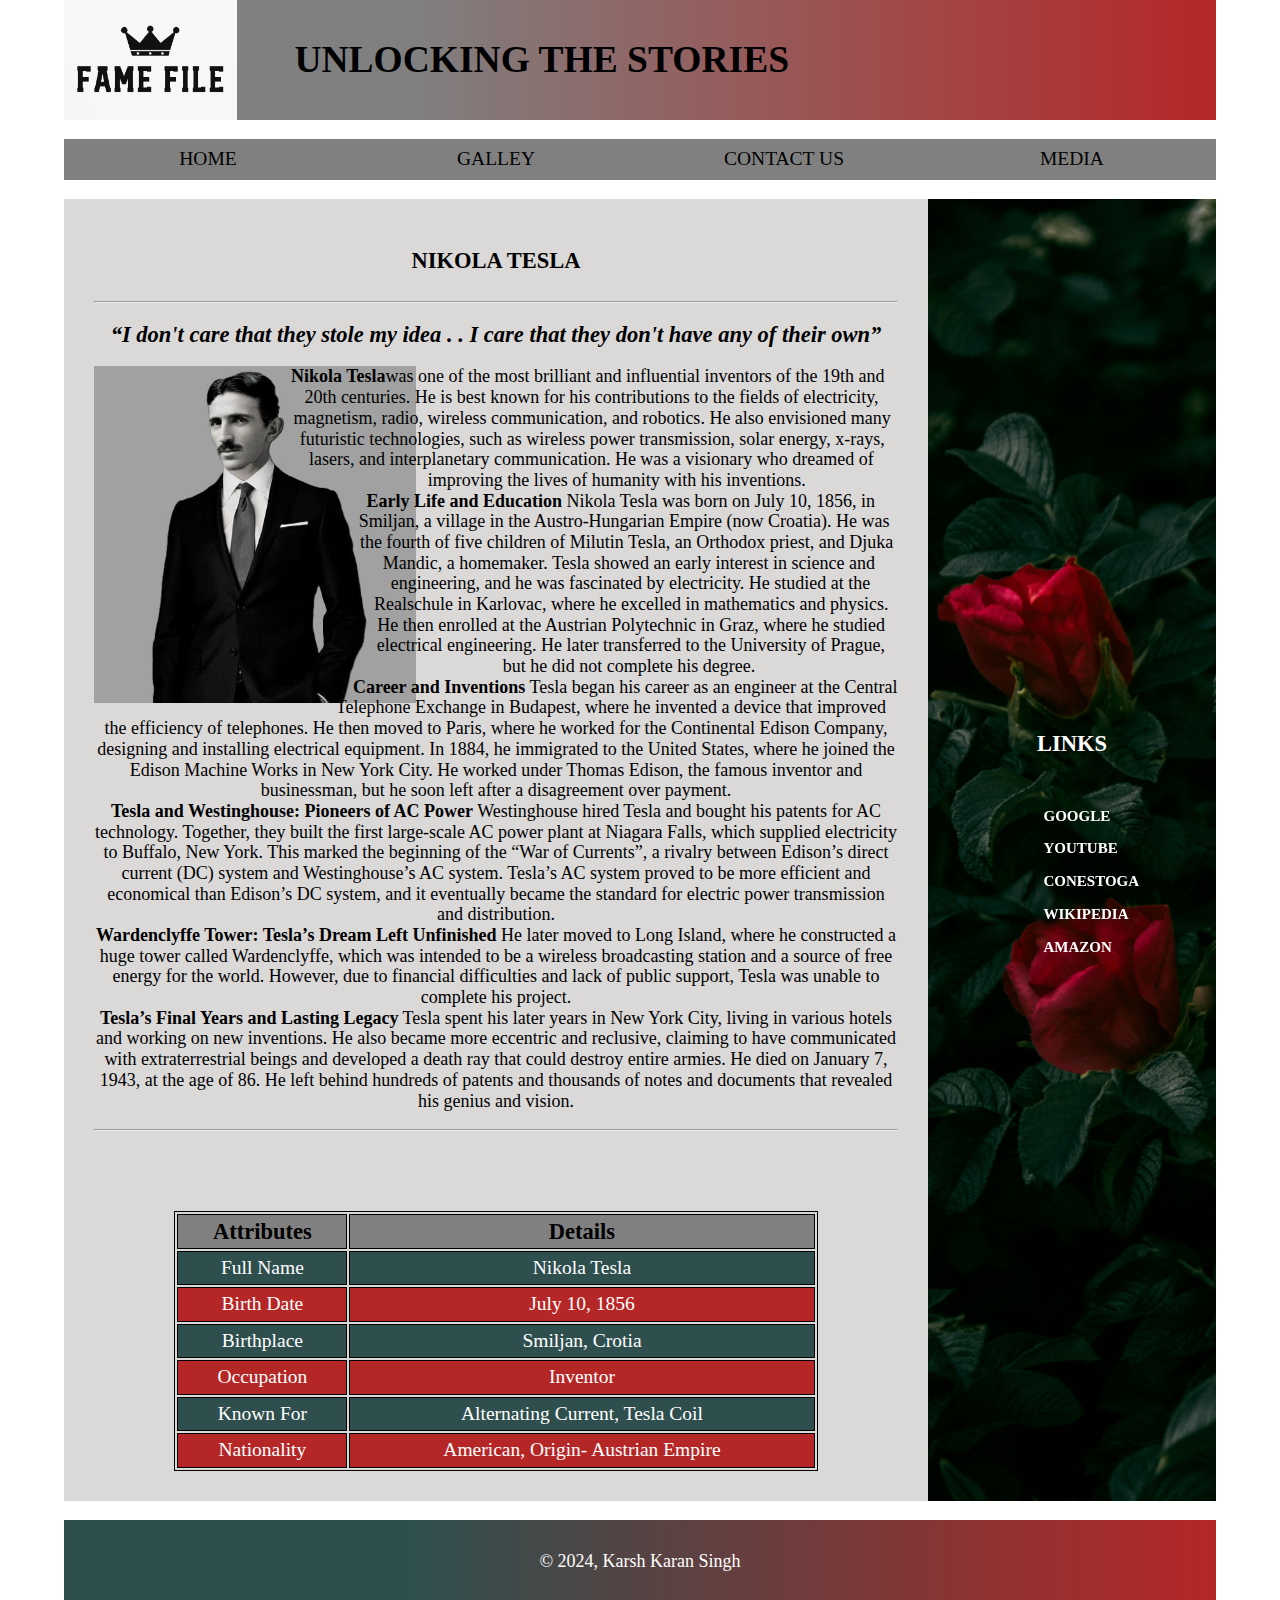
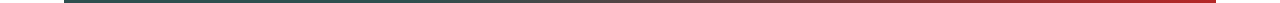
<file: index.html>
<!DOCTYPE html>
<html lang="en">
<head>
    <meta charset="UTF-8">
    <meta name="viewport" content="width=device-width, initial-scale=1.0">
    <meta name="description" content="This is Home Page of Website, it contains Biography of Nikola Tesla.">
    <meta name="keywords" content="Nikola Tesla, Science, famous, celebrity, scientist, biography">
    <title>Home</title>
    <link rel="stylesheet" href="css/normalize.css">
    <link rel="stylesheet" href="css/style.css">
</head>
<body>
    <header>
        <img src="img/logo.png" alt="logo">
        <h1>UNLOCKING THE STORIES</h1>
    </header>

    <nav>
        <ul>
            <li><a href="index.html">HOME</a></li>
            <li><a href="gallery.html">GALLEY</a></li>
            <li><a href="contact.html">CONTACT US</a>
                <ul>
                    <li><a href="contact.html">This Page</a></li>
                    <li><a href="">Instagram</a></li>
                    <li><a href="">Facebook</a></li>
                    <li><a href="">X</a></li>
                </ul>
            </li>
            <li><a href="media.html">MEDIA</a></li>
        </ul>
    </nav>

    <section id="outside">
        <main>
            <h2>NIKOLA TESLA</h2>
            <!-- https://karshkaransingh.github.io/karshkaransingh/ -->
            <section>
                <hr>
                <h2><i>“I don't care that they stole my idea . . I care that they don't have any of their own”</i></h2>
                <section id="nikola-bio">
                    <section id="nikola">
                        <img src="img/Tesla Nikola c.jpeg" alt="Nikola Tesla" id="nikola-pic">
                        <p>
                            <b>Nikola Tesla</b>was one of the most brilliant and influential inventors of the 19th and 20th centuries. He is best known for his contributions to the fields of electricity, magnetism, radio, wireless communication, and robotics. He also envisioned many futuristic technologies, such as wireless power transmission, solar energy, x-rays, lasers, and interplanetary communication. He was a visionary who dreamed of improving the lives of humanity with his inventions.
                            <br>
                            <b>Early Life and Education</b>
                            Nikola Tesla was born on July 10, 1856, in Smiljan, a village in the Austro-Hungarian Empire (now Croatia). He was the fourth of five children of Milutin Tesla, an Orthodox priest, and Djuka Mandic, a homemaker. Tesla showed an early interest in science and engineering, and he was fascinated by electricity. He studied at the Realschule in Karlovac, where he excelled in mathematics and physics. He then enrolled at the Austrian Polytechnic in Graz, where he studied electrical engineering. He later transferred to the University of Prague, but he did not complete his degree.
                            <br>
                            <b>Career and Inventions</b>
                            Tesla began his career as an engineer at the Central Telephone Exchange in Budapest, where he invented a device that improved the efficiency of telephones. He then moved to Paris, where he worked for the Continental Edison Company, designing and installing electrical equipment. In 1884, he immigrated to the United States, where he joined the Edison Machine Works in New York City. He worked under Thomas Edison, the famous inventor and businessman, but he soon left after a disagreement over payment.
                            <br>
                            <b>Tesla and Westinghouse: Pioneers of AC Power</b>
                            Westinghouse hired Tesla and bought his patents for AC technology. Together, they built the first large-scale AC power plant at Niagara Falls, which supplied electricity to Buffalo, New York. This marked the beginning of the “War of Currents”, a rivalry between Edison’s direct current (DC) system and Westinghouse’s AC system. Tesla’s AC system proved to be more efficient and economical than Edison’s DC system, and it eventually became the standard for electric power transmission and distribution.
                            <br>
                            <b>Wardenclyffe Tower: Tesla’s Dream Left Unfinished</b>
                            He later moved to Long Island, where he constructed a huge tower called Wardenclyffe, which was intended to be a wireless broadcasting station and a source of free energy for the world. However, due to financial difficulties and lack of public support, Tesla was unable to complete his project.
                            <br>
                            <b>Tesla’s Final Years and Lasting Legacy</b>
                            Tesla spent his later years in New York City, living in various hotels and working on new inventions. He also became more eccentric and reclusive, claiming to have communicated with extraterrestrial beings and developed a death ray that could destroy entire armies. He died on January 7, 1943, at the age of 86. He left behind hundreds of patents and thousands of notes and documents that revealed his genius and vision.</p>
                    </section>
                    <hr>
                    <table>
                        <thead>
                            <tr>
                                <th>Attributes</th>
                                <th>Details</th>
                            </tr>
                        </thead>
                        <tbody>
                            <tr>
                                <td>Full Name</td>
                                <td>Nikola Tesla</td>
                            </tr>
                            <tr>
                                <td>Birth Date</td>
                                <td>July 10, 1856</td>
                            </tr>
                            <tr>
                                <td>Birthplace</td>
                                <td>Smiljan, Crotia</td>
                            </tr>
                            <tr>
                                <td>Occupation</td>
                                <td>Inventor</td>
                            </tr>
                            <tr>
                                <td>Known For</td>
                                <td>Alternating Current, Tesla Coil</td>
                            </tr>
                            <tr>
                                <td>Nationality</td>
                                <td>American, Origin- Austrian Empire</td>
                            </tr>
                        </tbody>
                    </table>
                </section>
            </section>
            
        </main>
    
        <aside>
            <h2>LINKS</h2>
            <ul>
                <li><a href="http://www.google.com/" target="_blank">GOOGLE</a></li>
                <li><a href="https://www.youtube.com/" target="_blank">YOUTUBE</a></li>
                <li><a href="https://www.conestogac.on.ca/" target="_blank">CONESTOGA</a></li>
                <li><a href="https://en.wikipedia.org/wiki/Main_Page" target="_blank">WIKIPEDIA</a></li>
                <li><a href="https://www.amazon.ca/" target="_blank">AMAZON</a></li>
            </ul>
        </aside>
    </section>

    <footer>
        <p>
            &copy; 2024, Karsh Karan Singh 
        </p>
    </footer>
</body>
</html>
</file>
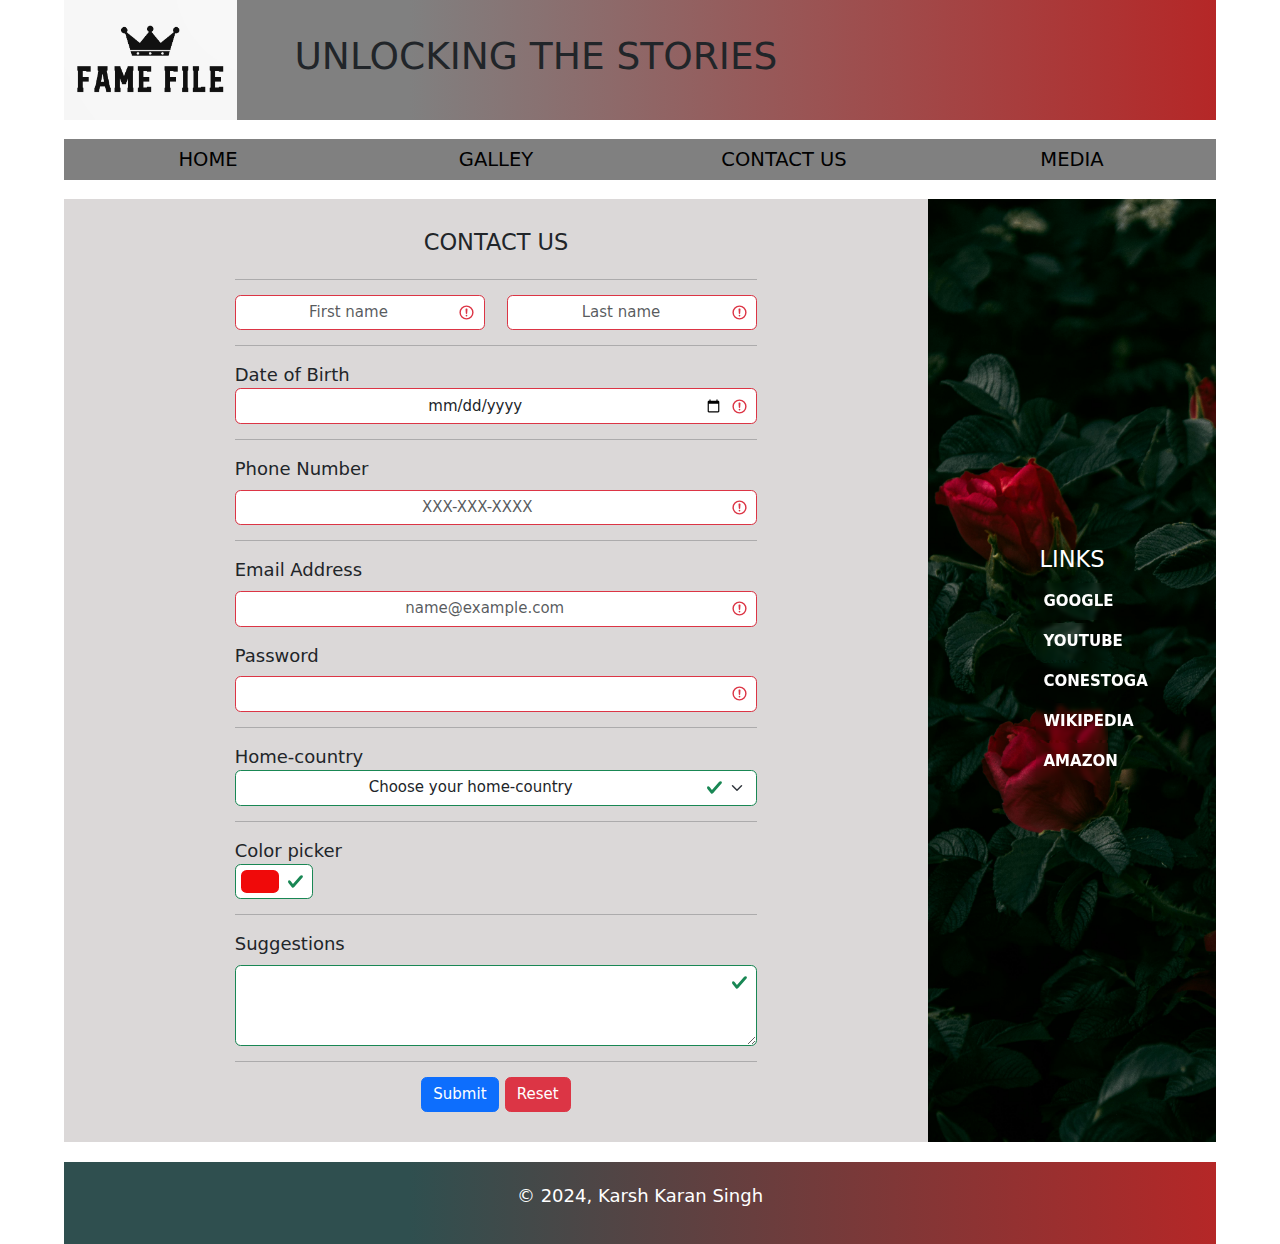
<file: contact.html>
<!DOCTYPE html>
<html lang="en">
<head>
    <meta charset="UTF-8">
    <meta name="viewport" content="width=device-width, initial-scale=1.0">
    <meta name="description" content="This is Contact Page of Website, it contains Contact Us form.">
    <meta name="keywords" content="Nikola, Tesla, Science, famous, celebrity, scientist, biography, contact, form, details">
    <title>Contact</title>
    <link rel="stylesheet" href="css/normalize.css">
    <link href="https://cdn.jsdelivr.net/npm/bootstrap@5.3.3/dist/css/bootstrap.min.css" rel="stylesheet" integrity="sha384-QWTKZyjpPEjISv5WaRU9OFeRpok6YctnYmDr5pNlyT2bRjXh0JMhjY6hW+ALEwIH" crossorigin="anonymous">
    <link rel="stylesheet" href="css/style.css">
</head>
<body>
    <header>
        <img src="img/logo.png" alt="logo">
        <h1>UNLOCKING THE STORIES</h1>
    </header>

    <nav>
        <ul>
            <li><a href="index.html">HOME</a></li>
            <li><a href="gallery.html">GALLEY</a></li>
            <li><a href="contact.html">CONTACT US</a>
                <ul>
                    <li><a href="contact.html">This Page</a></li>
                    <li><a href="">Instagram</a></li>
                    <li><a href="">Facebook</a></li>
                    <li><a href="">X</a></li>
                </ul>
            </li>
            <li><a href="media.html">MEDIA</a></li>
        </ul>
    </nav>

    <section id="outside">
        <main>
            <h2>CONTACT US</h2>
            <section class="contact-form">
                <form action="" class="was-validated">
                    <hr>
                    <section class="row">
                        <section class="col">
                          <input type="text" class="form-control" name="fname" placeholder="First name" aria-label="First name" required>
                        </section>
                        <section class="col">
                          <input type="text" class="form-control" name="lname" placeholder="Last name" aria-label="Last name" required>
                        </section>
                    </section>
                    <hr>
                    <section class="mb-3">
                        <label for="birth-date" class="label-display">Date of Birth</label>
                        <input type="date" name="birth-date" class="form-control" id="birth-date" required>
                    </section>
                    <hr>
                    <section class="mb-3">
                        <label for="exampleFormControlInput1" class="form-label label-display">Phone Number</label>
                        <input type="number" step="1" max="9999999999" min="1000000000" class="form-control" id="exampleFormControlInput1" name="phone" placeholder="XXX-XXX-XXXX" required>
                    </section>
                    <hr>
                    <section class="mb-3">
                        <label for="exampleFormControlInput2" class="form-label label-display">Email Address</label>
                        <input type="email" class="form-control" id="exampleFormControlInput2" name="emailid" placeholder="name@example.com" required>
                    </section>
                    <section class="mb-3">
                        <label for="exampleFormControlInput3" class="form-label label-display">Password</label>
                        <input type="password" class="form-control" id="exampleFormControlInput3" name="pass" required>
                    </section>
                    <hr>
                    <section>
                        <label for="form-select" class="label-display">Home-country</label>
                        <select class="form-select" name="country" aria-label="Default select example" required>
                            <option selected disabled>Choose your home-country</option>
                            <option value="1">Canada</option>
                            <option value="2">USA</option>
                            <option value="3">Australia</option>
                          </select>
                    </section>
                    <hr>
                    <section class="mb-3">
                        <label for="exampleColorInput" class="label-display">Color picker</label>
                        <input type="color" class="form-control form-control-color" id="exampleColorInput" name="colorselect" value="#f00a0a" title="Choose your color">
                    </section>
                    <hr>
                    <section class="mb-3">
                        <label for="exampleFormControlTextarea1" class="form-label label-display">Suggestions</label>
                        <textarea class="form-control" id="exampleFormControlTextarea1" name="Suggestions" rows="3"></textarea>
                    </section>
                    <hr>
                    <button type="submit" class="btn btn-primary">Submit</button>
                    <button type="reset" class="btn btn-danger">Reset</button>
                </form>
            </section>
        </main>
    
        <aside>
            <h2>LINKS</h2>
            <ul>
                <li><a href="http://www.google.com/" target="_blank">GOOGLE</a></li>
                <li><a href="https://www.youtube.com/" target="_blank">YOUTUBE</a></li>
                <li><a href="https://www.conestogac.on.ca/" target="_blank">CONESTOGA</a></li>
                <li><a href="https://en.wikipedia.org/wiki/Main_Page" target="_blank">WIKIPEDIA</a></li>
                <li><a href="https://www.amazon.ca/" target="_blank">AMAZON</a></li>
            </ul>
        </aside>
    </section>

    <footer>
        <p>
            &copy; 2024, Karsh Karan Singh 
        </p>
    </footer>
</body>
</html>
</file>
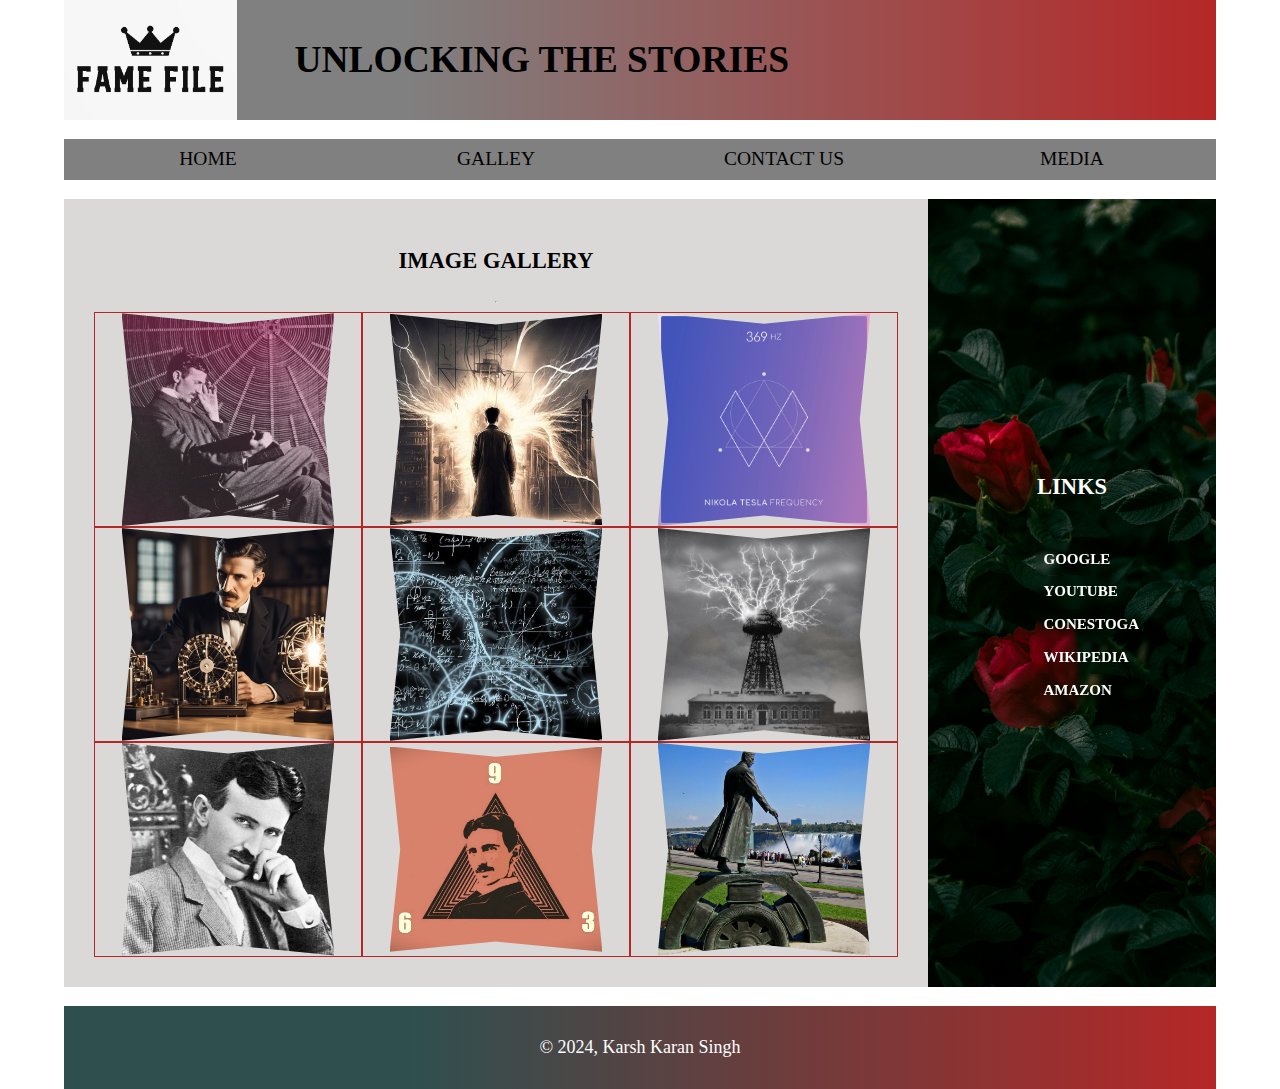
<file: gallery.html>
<!DOCTYPE html>
<html lang="en">
<head>
    <meta charset="UTF-8">
    <meta name="viewport" content="width=device-width, initial-scale=1.0">
    <meta name="description" content="This is Gallery Page of Website, it contains 3 X 3 grid of images.">
    <meta name="keywords" content="Nikola Tesla, Science, famous, celebrity, scientist, biography, photos, patents">
    <title>Gallery</title>
    <link rel="stylesheet" href="css/normalize.css">
    <link rel="stylesheet" href="css/style.css">
</head>
<body>
    <header>
        <img src="img/logo.png" alt="logo">
        <h1>UNLOCKING THE STORIES</h1>
    </header>

    <nav>
        <ul>
            <li><a href="index.html">HOME</a></li>
            <li><a href="gallery.html">GALLEY</a></li>
            <li><a href="contact.html">CONTACT US</a>
                <ul>
                    <li><a href="contact.html">This Page</a></li>
                    <li><a href="">Instagram</a></li>
                    <li><a href="">Facebook</a></li>
                    <li><a href="">X</a></li>
                </ul>
            </li>
            <li><a href="media.html">MEDIA</a></li>
        </ul>
    </nav>

    <section id="outside">
        <main>
            <h2>IMAGE GALLERY</h2>
            <hr>
            <section class="grid">
                <figure class="grid-img">
                    <img src="img/img1.jpg" alt="image-grid" class="img-art">
                </figure>
                <figure class="grid-img">
                    <img src="img/img2.jpg" alt="image-grid" class="img-art">
                </figure>
                <figure class="grid-img">
                    <img src="img/img3.jpg" alt="image-grid" class="img-art">
                </figure>
                <figure class="grid-img">
                    <img src="img/img4.jpg" alt="image-grid" class="img-art">
                </figure>
                <figure class="grid-img">
                    <img src="img/img5.jpg" alt="image-grid" class="img-art">
                </figure>
                <figure class="grid-img">
                    <img src="img/img6.jpg" alt="image-grid" class="img-art">
                </figure>
                <figure class="grid-img">
                    <img src="img/img7.JPG" alt="image-grid" class="img-art">
                </figure>
                <figure class="grid-img">
                    <img src="img/img8.jpg" alt="image-grid" class="img-art">
                </figure>
                <figure class="grid-img">
                    <img src="img/img9.jpg" alt="image-grid" class="img-art">
                </figure>
            </section>
        </main>
    
        <aside>
            <h2>LINKS</h2>
            <ul>
                <li><a href="http://www.google.com/" target="_blank">GOOGLE</a></li>
                <li><a href="https://www.youtube.com/" target="_blank">YOUTUBE</a></li>
                <li><a href="https://www.conestogac.on.ca/" target="_blank">CONESTOGA</a></li>
                <li><a href="https://en.wikipedia.org/wiki/Main_Page" target="_blank">WIKIPEDIA</a></li>
                <li><a href="https://www.amazon.ca/" target="_blank">AMAZON</a></li>
            </ul>
        </aside>
    </section>

    <footer>
        <p>
            &copy; 2024, Karsh Karan Singh 
        </p>
    </footer>
</body>
</html>
</file>
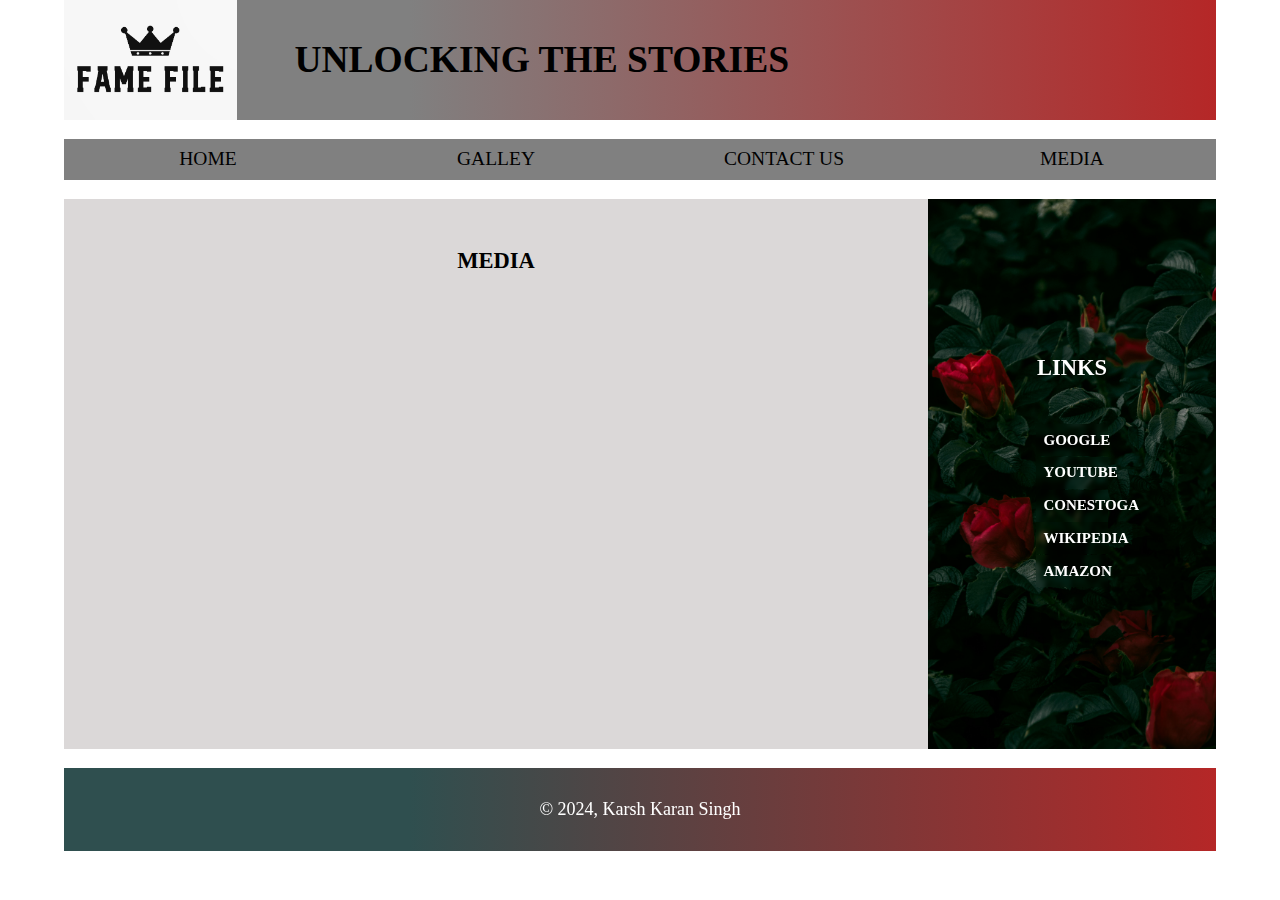
<file: media.html>
<!DOCTYPE html>
<html lang="en">
<head>
    <meta charset="UTF-8">
    <meta name="viewport" content="width=device-width, initial-scale=1.0">
    <meta name="description" content="This is Media Page of Website, it contains videos.">
    <meta name="keywords" content="Nikola Tesla, Science, famous, celebrity, scientist, biography, videos, youtube">
    <title>Media</title>
    <link rel="stylesheet" href="css/normalize.css">
    <link rel="stylesheet" href="css/style.css">
</head>
<body>
    <header>
        <img src="img/logo.png" alt="logo">
        <h1>UNLOCKING THE STORIES</h1>
    </header>

    <nav>
        <ul>
            <li><a href="index.html">HOME</a></li>
            <li><a href="gallery.html">GALLEY</a></li>
            <li><a href="contact.html">CONTACT US</a>
                <ul>
                    <li><a href="contact.html">This Page</a></li>
                    <li><a href="">Instagram</a></li>
                    <li><a href="">Facebook</a></li>
                    <li><a href="">X</a></li>
                </ul>
            </li>
            <li><a href="media.html">MEDIA</a></li>
        </ul>
    </nav>

    <section id="outside">
        <main>
            <h2>MEDIA</h2>
            <section class="vid-sec">
                <iframe class="vid" src="https://www.youtube.com/embed/s3aKWkPwig0?si=aMMzEnL7cSrWvHuP" title="YouTube video player" frameborder="0" allow="accelerometer; autoplay; clipboard-write; encrypted-media; gyroscope; picture-in-picture; web-share" referrerpolicy="strict-origin-when-cross-origin" allowfullscreen></iframe>
            </section>
        </main>
    
        <aside>
            <h2>LINKS</h2>
            <ul>
                <li><a href="http://www.google.com/" target="_blank">GOOGLE</a></li>
                <li><a href="https://www.youtube.com/" target="_blank">YOUTUBE</a></li>
                <li><a href="https://www.conestogac.on.ca/" target="_blank">CONESTOGA</a></li>
                <li><a href="https://en.wikipedia.org/wiki/Main_Page" target="_blank">WIKIPEDIA</a></li>
                <li><a href="https://www.amazon.ca/" target="_blank">AMAZON</a></li>
            </ul>
        </aside>
    </section>

    <footer>
        <p>
            &copy; 2024, Karsh Karan Singh 
        </p>
    </footer>
</body>
</html>
</file>
<file: css/style.css>
html{
    width: 90%;
    margin: auto;
    font-size: 15px;
}
*{
    box-sizing: border-box;
    text-align: center;
}

/* Header */
header{
    background-color: grey;
    background-image: linear-gradient(to right, grey 30%, rgb(181, 39, 39));
    display: flex;
    flex-direction: row;
    align-items: center;
    justify-content: left;
    margin-bottom: 1.3rem;
}
header img{
    height: 100%;
}
header img{
    width: 15%;
    margin-right: 5%;
}

/* For font size */
h1{
    font-size: 2.5rem;
}
h2{
    font-size: 1.5rem;
}
p{
    font-size: 1.2rem;
}
a{
    font-size: 1rem;
}
th{
    font-size: 1.5rem;
}
td{
    font-size: 1.3rem;
}

/* Navigation */
nav{
    margin: 0, 1.3rem;
}
nav ul{
    display: flex;
    flex-direction: row;
    background-color: grey;
    height: 2.7rem;
    justify-content: space-around;
    align-items: center;
    padding: 0;
}
nav ul{
    list-style: none;
    padding: 0;
}
nav ul li a{
    text-decoration: none;
    font-size: 1.3em;
}
nav >ul> li{
    display: inline-block;
    width: 10rem;
}
nav ul li{
    position: relative;
}
nav ul li ul{
    display: none;
    position: absolute;
    top: 2.7rem;
    background-color: rgb(152, 100, 33);
    width: 10rem;
    height: auto;
    z-index: 999;
}
nav > ul > li > ul > li > a{
    width: 10rem;
}
nav ul li:hover ul{
    display: flex;
    flex-direction: column;
    background-color: darkslategrey;
}
a:hover{
    color: darkslategrey;
    background-color: white;
    width: 10rem;
}
a{
    display: inline-block;
    color: rgb(0, 0, 0);
    text-decoration: none;
    padding: 0.5rem;
    width: 10rem;
}
li{
    list-style: none;
}

#outside{
    display: flex;
    flex-direction: row;
    margin: 1.3rem 0 1.3rem 0
}
/* Main */
main{
    flex-basis: 75%;
    background-color: rgb(219, 216, 216);
    text-align: center;
    display: flex;
    flex-direction: column;
    align-items: center;
    font-size: larger;
    padding: 2rem;
}

/* For Index page */
#nikola-bio{
    text-align: center;
}
#nikola{
    text-align: left;
}
#nikola-pic{
    float: left;
    width: 40%;
    shape-outside: polygon(0px 0px, 54.91% 2px, 57.3% 6.8%, 59.76% 13.3%, 59.83% 20.78%, 55.76% 24.68%, 59.99% 31.89%, 74.92% 36.38%, 79.16% 47.14%, 81.14% 55.23%, 83.24% 63.99%, 84.13% 72.12%, 83.73% 83.35%, 79.5% 94.7%, 67.25% 100.4%, 0.67% 100.99%);
}
table{
    margin-top: 80px;
    margin-left: auto;
    margin-right: auto;
    clear: both;
    width: 80%;
}
th{
    background-color: gray;
}
tbody tr:nth-child(odd){
    background-color: darkslategrey;
}
tbody tr:nth-child(even){
    background-color: rgb(181, 39, 39);
}
tbody tr{
    color: white;
}
table td, table th{
    height: 2.3rem;
    gap: 0.3rem;
}
table, table tr, table td, table th{
    border: .13rem solid black;
}

/* For Gallery page */
.grid{
    display: grid;
    grid-template-columns: 1fr 1fr 1fr;
}
.grid-img{
    display: flex;
    flex-direction: column;
    align-items:  center;
    justify-content: center;
    width: 100%;
    border: .13rem solid rgb(181, 39, 39);
    margin: 0;
}
.grid-img img{
    width: 80%;
}
.img-art{
    clip-path: polygon(0px 0px, 50% 5%, 100% 0px, 95% 50%, 100% 100%, 50% 95%, 0% 100%, 5% 50%);
}

/* For Contact Us page */
.contact-form{
    width: 65%;
}
.label-display{
    display: flex;
    flex-direction: row;
}

/* For Media page */
.vid-sec{
    width: 80%;
    margin: 2rem;
}
.vid{
    width: 100%;
    aspect-ratio: 16/9;
}

/* Aside */
aside{
    display: flex;
    flex-direction: column;
    align-items: center;
    justify-content: center;
    flex-basis: 25%;
    padding: 0;
    font-size: x-large;
    background-color: white;
    background-image: url(../img/aside.jpg);
    background-repeat: no-repeat;
    background-size: cover;
    color: rgb(255, 255, 255);
    text-align: center;
}
aside > ul{
    padding: 0;
    width: 50%;
}
aside > ul > li > a{
    color: white;
    font-weight: 700;
    width: 50%;
    backdrop-filter: blur(2px);
}
aside > ul > li > a:hover{
    color: black;
}    

/* Footer */
footer{
    display: flex;
    align-items: center;
    justify-content: center;
    color: white;
    background-color: darkslategrey;
    background-image: linear-gradient(to right, darkslategrey 30%, rgb(181, 39, 39));
    height: 5.5rem;
    font-size: larger;
}

/* Media */
@media(max-width: 1202px){
    #outside{
        display: flex;
        flex-direction: column;
    }
    aside{
        margin-top: 20px;
    }
}
@media(max-width: 924px){
    .grid{
        display: grid;
        grid-template-columns: 1fr 1fr;
    }
    html{
        width: 100%;
        font-size: 12px;
    }
    #nikola-pic{
        width: 45%;
    }
}
@media(max-width: 680px){
    main{
        padding: 2rem 0.2rem;
    }
    .grid{
        display: grid;
        grid-template-columns: 1fr;
    }
    html{
        width: 100%;
        font-size: 10px;
    }
    #nikola-pic{
        width: 50%;
    }
}
@media(max-width: 472px){
    html{
        width: 100%;
        font-size: 8px;
    }
}
</file>
